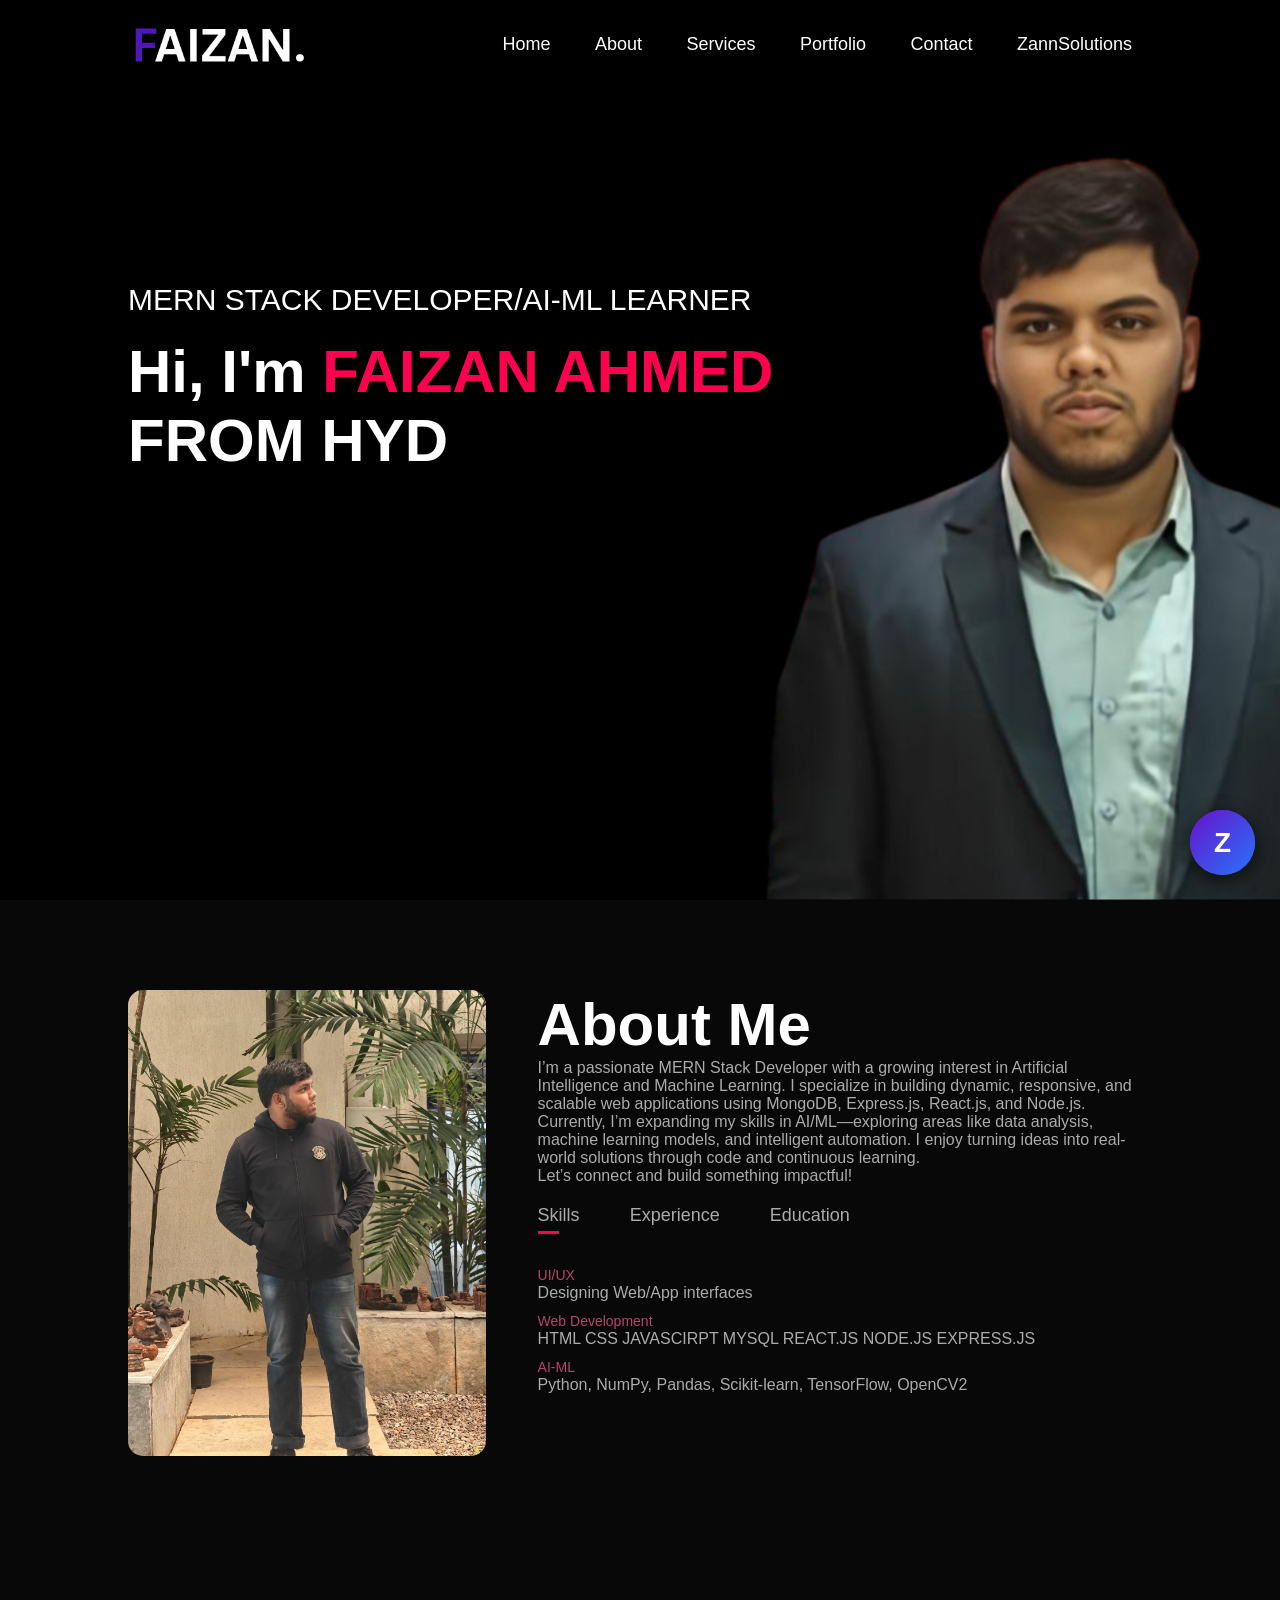
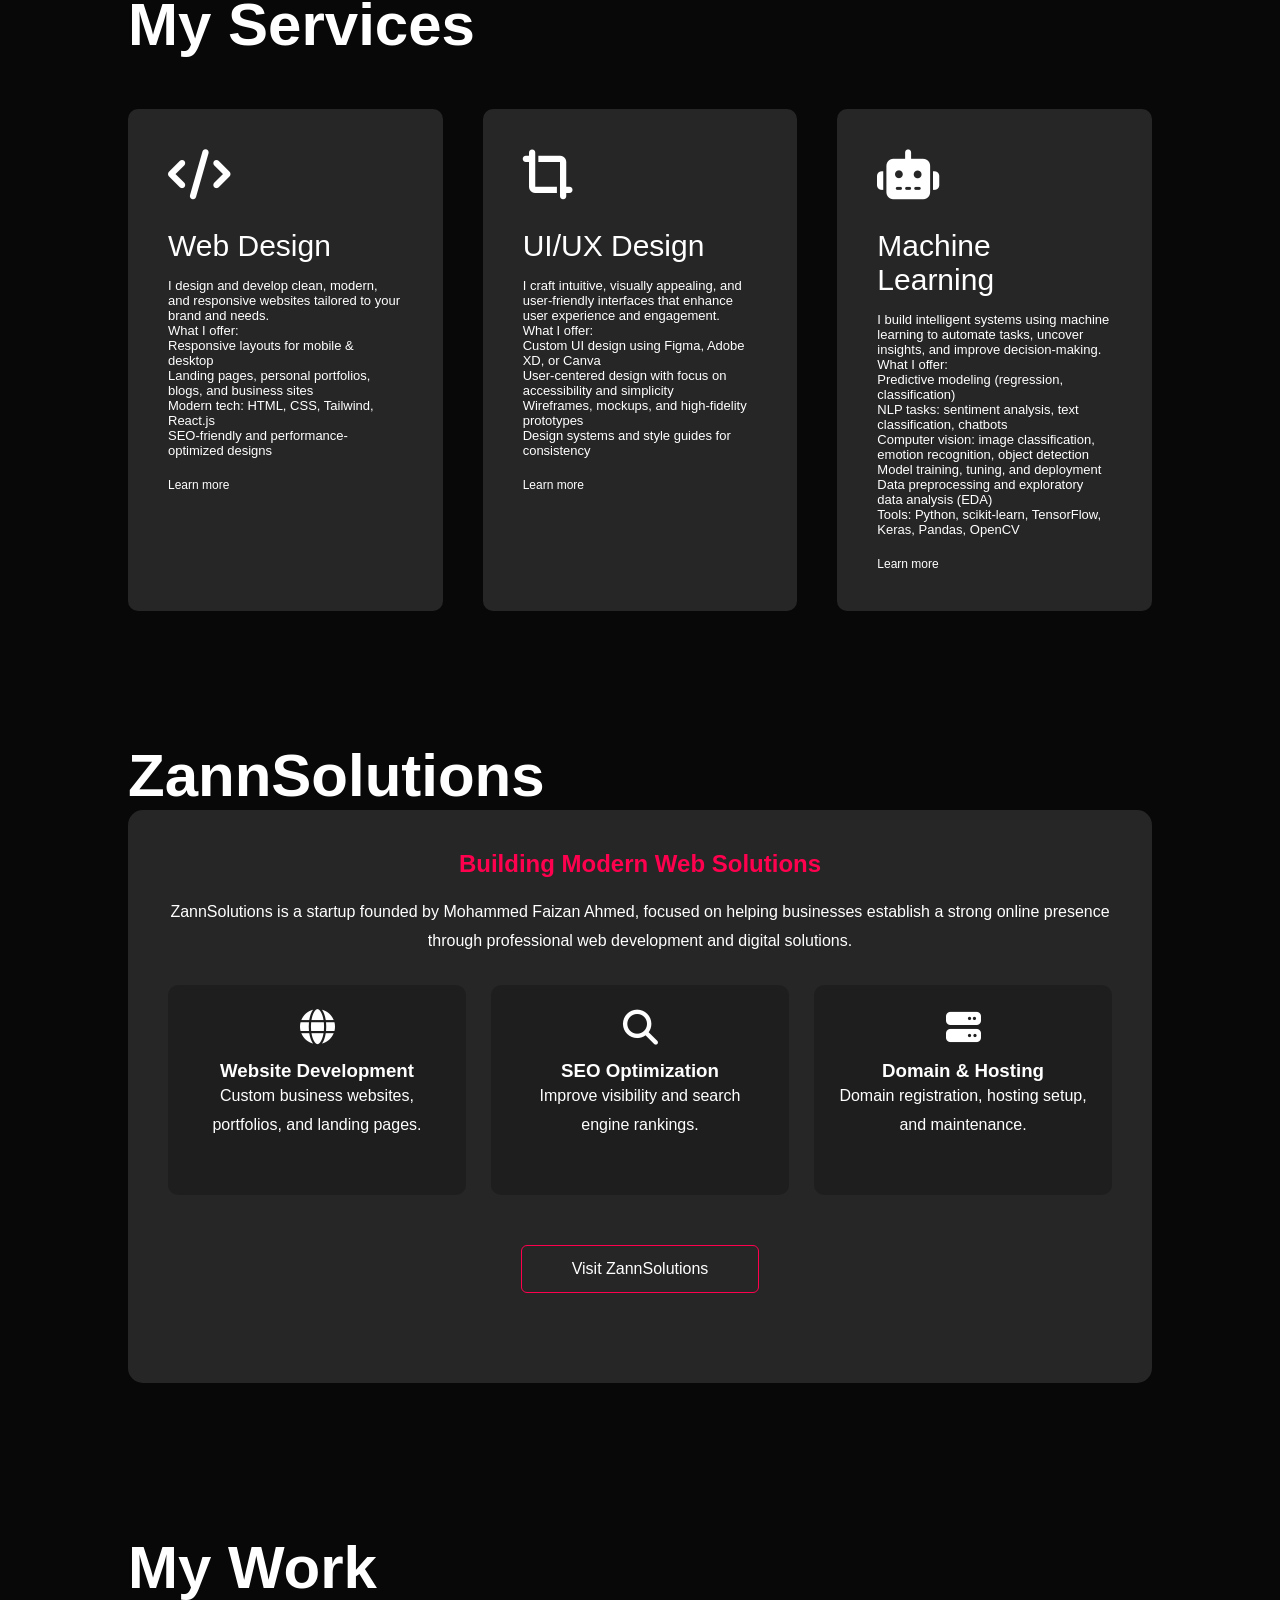
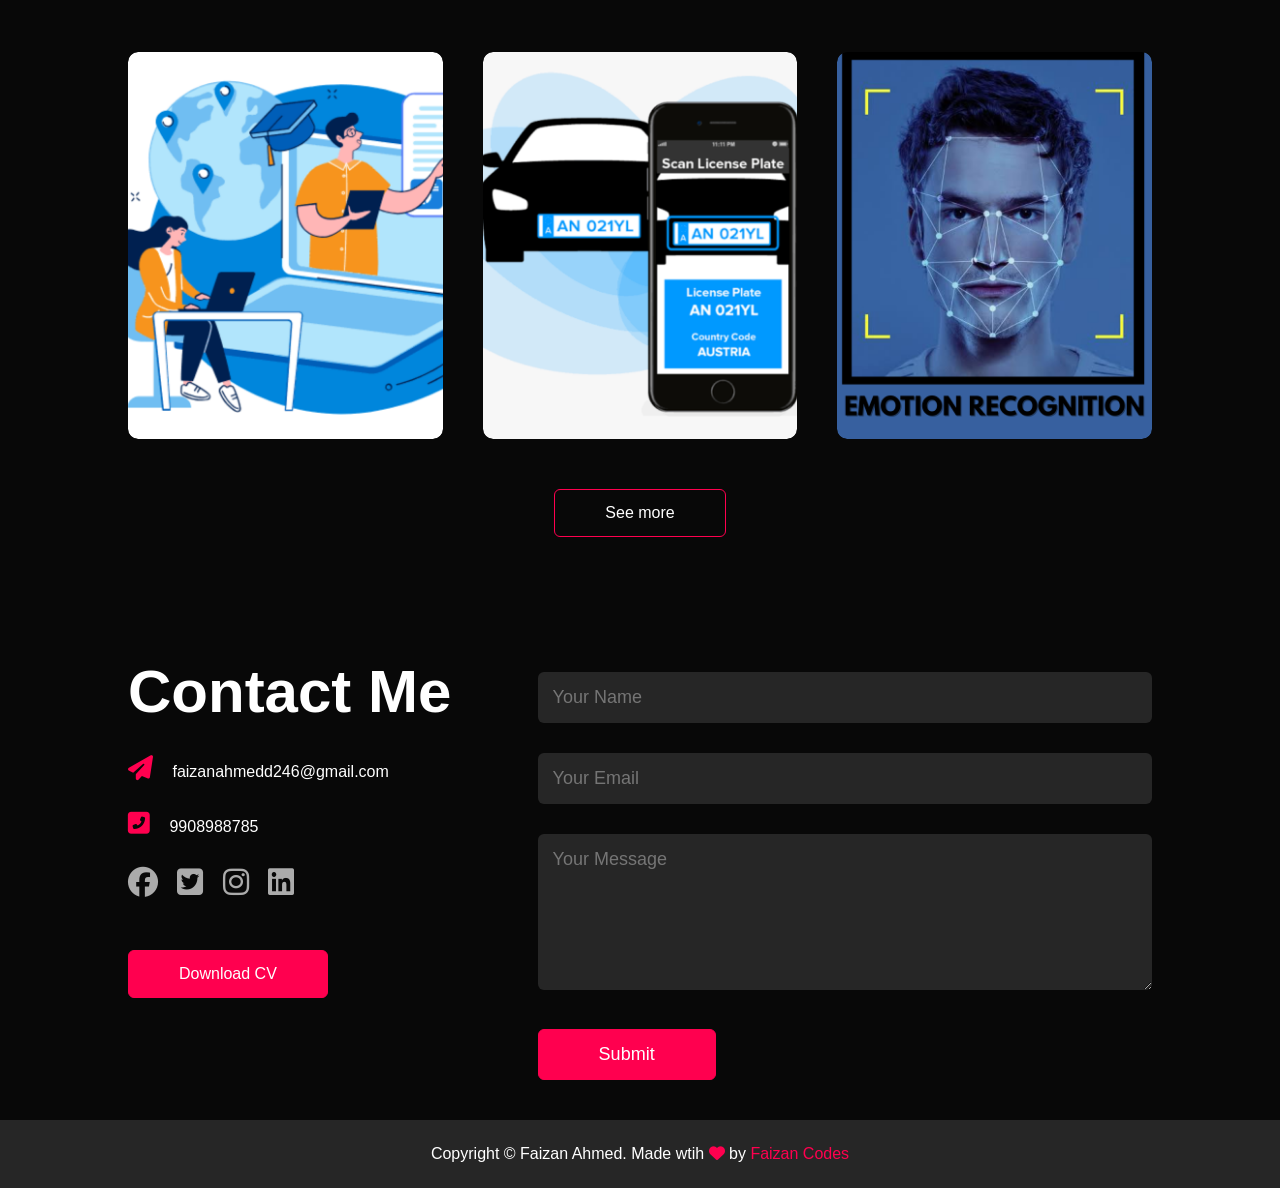
<file: index.html>
<!DOCTYPE html>
<html lang="en">
<head>
    <meta charset="UTF-8">
    <meta http-equiv="X-UA-Compatible" content="IE=edge">
    <meta name="viewport" content="width=device-width, initial-scale=1.0">
    <title>Faizan Ahmed</title>
    <link rel="stylesheet" href="style.css">
    <link rel="stylesheet" href="https://cdnjs.cloudflare.com/ajax/libs/font-awesome/6.7.2/css/all.min.css">
    
</head>
<body>

<div class="chat-icon" onclick="toggleChat()">Z</div>

<div class="chat-popup" id="chatPopup">
    <iframe src="zan-ai.html"></iframe>
</div>

<div class="chat-icon" onclick="toggleChat()">Z</div>
<div class="chat-popup" id="chatPopup">
    <iframe src="zan-ai.html" width="100%" height="100%" frameborder="0"></iframe>
</div>

<div id="header">
    <div class="container">
        <nav>
            <img src="images/logo.png" class="logo">
            <ul id="sidemenu">
                <li><a href="#header">Home</a></li>
                <li><a href="#about">About</a></li>
                <li><a href="#services">Services</a></li>
                <li><a href="#portfolio">Portfolio</a></li>
                <li><a href="#contact">Contact</a></li>
                <li><a href="#zannsolutions">ZannSolutions</a></li>
                <i class="fas fa-times" onclick="closemenu()"></i>
            </ul>
            <i class="fas fa-bars" onclick="openmenu()"></i>
        </nav>
        <div class="header-text">
            <p>MERN STACK DEVELOPER/AI-ML LEARNER</p>
            <h1>Hi, I'm <span>FAIZAN AHMED</span><br>FROM HYD</h1>
        </div>
    </div>
</div>
<!-- -----------about---------- -->
<div id="about">
    <div class="container">
        <div class="row">
            <div class="about-col-1">
                <img src="images/user.png">
            </div>
            <div class="about-col-2">
                <h1 class="sub-title">About Me</h1>
                <p> I’m a passionate MERN Stack Developer with a growing interest in Artificial Intelligence and Machine Learning. I specialize in building dynamic, responsive, and scalable web applications using MongoDB, Express.js, React.js, and Node.js.</br>Currently, I’m expanding my skills in AI/ML—exploring areas like data analysis, machine learning models, and intelligent automation. I enjoy turning ideas into real-world solutions through code and continuous learning.</br>Let’s connect and build something impactful!</p>
                <div class="tab-titles">
                    <p class="tab-links active-link" onclick="opentab('skills')">Skills</p>
                    <p class="tab-links" onclick="opentab('experience')">Experience</p>
                    <p class="tab-links" onclick="opentab('education')">Education</p>
                </div>
                <div class="tab-contents active-tab" id="skills">
                    <ul>
                        <li><span>UI/UX</span><br>Designing Web/App interfaces</li>
                        <li><span>Web Development</span><br>HTML CSS JAVASCIRPT MYSQL REACT.JS NODE.JS EXPRESS.JS</li>
                        <li><span>AI-ML</span><br>Python, NumPy, Pandas, Scikit-learn, TensorFlow, OpenCV2</li>
                    </ul>
                </div>
                <div class="tab-contents" id="experience">
                    <ul>
                        <li><span>June 2025 - present</span><br>AI-ML Intern at iHub-Data IIIT-Hyderabad</li>
                        <li><span>May  2024 - Oct 2024</span><br>Student Trainee(AIML) at iHub-Data IIIT-Hyderabad</li>
                        <li><span>June 2024 - June 2025</span><br>E-cell Social Media Lead ISLEC</li>
                        <li><span>Jan  2025 - Mar 2025</span><br>Google AI-ML Virtual Internship</li>
                    </ul>
                </div>
                <div class="tab-contents" id="education">
                    <ul>
                        <li><span>2021-2025</span><br>Bachelor of Engineering(CSE) ISLEC.</li>
                        <li><span>2019-2021</span><br>Intermediate from Narayana Jr College.</li>
                        <li><span>2007-2019</span><br>SSC from St. Andrews High School.</li>
                    </ul>
                </div>
            </div>
        </div>
    </div>
</div>
<!-- ---------services---------------- -->
<div id="services">
    <div class="container">
        <h1 class="sub-title">My Services</h1>
        <div class="services-list">
            <div>
                <i class="fas fa-code"></i>
                <h2>Web Design</h2>
                <p>I design and develop clean, modern, and responsive websites tailored to your brand and needs.</br>What I offer:</br>
                    <ol>Responsive layouts for mobile & desktop</ol>
                    <ol>Landing pages, personal portfolios, blogs, and business sites</ol>
                    <ol>Modern tech: HTML, CSS, Tailwind, React.js</ol>
                    <ol>SEO-friendly and performance-optimized designs</ol>
                </p>
                <a href="#contact">Learn more</a>
            </div>
            <div>
                <i class="fas fa-crop-alt"></i>
                <h2>UI/UX Design</h2>
                <p>I craft intuitive, visually appealing, and user-friendly interfaces that enhance user experience and engagement.</br>What I offer:</p>
                <ol>Custom UI design using Figma, Adobe XD, or Canva</ol>
                <ol>User-centered design with focus on accessibility and simplicity</ol>
                <ol>Wireframes, mockups, and high-fidelity prototypes</ol>
                <ol>Design systems and style guides for consistency</ol>
                <a href="#contact">Learn more</a>
            </div>
            <div>
              <i class="fa-solid fa-robot"></i>
                <h2>Machine Learning</h2>
                <p>I build intelligent systems using machine learning to automate tasks, uncover insights, and improve decision-making.</br>What I offer:</p>
                <ol>Predictive modeling (regression, classification)</ol>
                <ol>NLP tasks: sentiment analysis, text classification, chatbots</ol>
                <ol>Computer vision: image classification, emotion recognition, object detection</ol>
                <ol>Model training, tuning, and deployment</ol>
                <ol>Data preprocessing and exploratory data analysis (EDA)</ol>
                <ol>Tools: Python, scikit-learn, TensorFlow, Keras, Pandas, OpenCV</ol>
                <a href="#contact">Learn more</a>
            </div>
        </div>
    </div>
</div>
      <section id="zannsolutions">
    <div class="container">
        <h1 class="sub-title">ZannSolutions</h1>

        <div class="zann-box">
            <h2>Building Modern Web Solutions</h2>

            <p>
                ZannSolutions is a startup founded by Mohammed Faizan Ahmed,
                focused on helping businesses establish a strong online presence
                through professional web development and digital solutions.
            </p>

            <div class="zann-services">
                <div>
                    <i class="fas fa-globe"></i>
                    <h3>Website Development</h3>
                    <p>Custom business websites, portfolios, and landing pages.</p>
                </div>

                <div>
                    <i class="fas fa-search"></i>
                    <h3>SEO Optimization</h3>
                    <p>Improve visibility and search engine rankings.</p>
                </div>

                <div>
                    <i class="fas fa-server"></i>
                    <h3>Domain & Hosting</h3>
                    <p>Domain registration, hosting setup, and maintenance.</p>
                </div>
            </div>

            <a href="https://zannsolutions.vercel.app/" class="btn" target="_blank">
                Visit ZannSolutions
            </a>
        </div>
    </div>
</section>
<!-- ----------portfolio------------ -->
<div id="portfolio">
    <div class="container">
        <h1 class="sub-title">My Work</h1>
        <div class="work-list">
            <div class="work">
                <img src="images/work-1.png">
                <div class="layer">
                    <h3>E-Learning Platform</h3>
                    <p>This website offers free resources and help you in learning.</p>
                    <a href="https://ai-cademy-ten.vercel.app/"><i class="fas fa-external-link-alt"></i></a>
                </div>
            </div>
            <div class="work">
                <img src="images/work-2.png">
                <div class="layer">
                    <h3>Licence Plate Detection</h3>
                    <p>This app helps to detect licence plate of vehicles.</p>
                    <a href="#"><i class="fas fa-external-link-alt"></i></a>
                </div>
            </div>
            <div class="work">
                <img src="images/work-3.png">
                <div class="layer">
                    <h3>Depression Detection and Emotion Recognition</h3>
                    <p>Helps in detecting depression and emotions of users online.</p>
                    <a href="#"><i class="fas fa-external-link-alt"></i></a>
                </div>
            </div>
        </div>
        <a href="#" class="btn">See more</a>
    </div>
</div>
<!-- ----------contact------------- -->
<div id="contact">
    <div class="container">
        <div class="row">
            <div class="contact-left">
                <h1 class="sub-title">Contact Me</h1>
                <p><i class="fas fa-paper-plane"></i> faizanahmedd246@gmail.com</p>
                <p><i class="fas fa-phone-square-alt"></i> 9908988785</p>
                <div class="social-icons">
                    <a href="https://www.facebook.com/share/16UPspeYhZ/"><i class="fab fa-facebook"></i></a>
                    <a href="https://x.com/faizanahm246?t=csatmuBDfNMhwBwtuEYf6A&s=09"><i class="fab fa-twitter-square"></i></a>
                    <a href="https://www.instagram.com/faizan_ahm24x?igsh=Zzk1bDFvbDZuZ3d1"><i class="fab fa-instagram"></i></a>
                    <a href="https://www.linkedin.com/in/mohammed-faizan-ahmed-510463233?utm_source=share&utm_campaign=share_via&utm_content=profile&utm_medium=android_app"><i class="fab fa-linkedin"></i></a>
                </div>
                <a href="images/my-cv.pdf" download class="btn btn2">Download CV</a>
            </div>
            <div class="contact-right">
                <form name="submit-to-google-sheet">
                    <input type="text" name="Name" placeholder="Your Name" required>
                    <input type="email" name="Email" placeholder="Your Email" required>
                    <textarea name="Message" rows="6" placeholder="Your Message"></textarea>
                    <button type="submit" class="btn btn2">Submit</button>
                </form>
                <span id="msg"></span>
            </div>
        </div>
    </div>

    <div class="copyright">
        <p>Copyright © Faizan Ahmed. Made wtih <i class="fas fa-heart"></i> by <a href="https://www.youtube.com/@Faizancodes246">Faizan Codes</a></p>
    </div>
</div>



<script>

    var tablinks = document.getElementsByClassName("tab-links");
    var tabcontents = document.getElementsByClassName("tab-contents");

    function opentab(tabname){
        for(tablink of tablinks){
            tablink.classList.remove("active-link");
        }
        for(tabcontent of tabcontents){
            tabcontent.classList.remove("active-tab");
        }
        event.currentTarget.classList.add("active-link");
        document.getElementById(tabname).classList.add("active-tab");
    }

</script>
<script>
function toggleChat() {
    const popup = document.getElementById('chatPopup');
    popup.style.display = popup.style.display === 'block' ? 'none' : 'block';
}
</script>

<script>

    var sidemeu = document.getElementById("sidemenu");

    function openmenu(){
        sidemeu.style.right = "0";
    }
    function closemenu(){
        sidemeu.style.right = "-200px";
    }

</script>
<script>
    const scriptURL = 'https://script.google.com/macros/s/AKfycbxTq5tTFaLLA7tnfsp_m-mmh1yWl9mVtZsSRsdwvFfDovl-toOD4TXOUgiaYvaC4_-4/exec' 
    const form = document.forms['submit-to-google-sheet']
    const msg = document.getElementById("msg")
  
    form.addEventListener('submit', e => {
      e.preventDefault()
      fetch(scriptURL, { method: 'POST', body: new FormData(form)})
        .then(response => {
            msg.innerHTML = "Message sent successfully"
            setTimeout(function(){
                msg.innerHTML = ""
            },5000)
            form.reset()
        })
        .catch(error => console.error('Error!', error.message))
    })
  </script>
<script>
function toggleChat() {
    const popup = document.getElementById("chatPopup");

    if (popup.style.display === "block") {
        popup.style.display = "none";
    } else {
        popup.style.display = "block";
    }
}
</script>
</body>
</html>
</file>
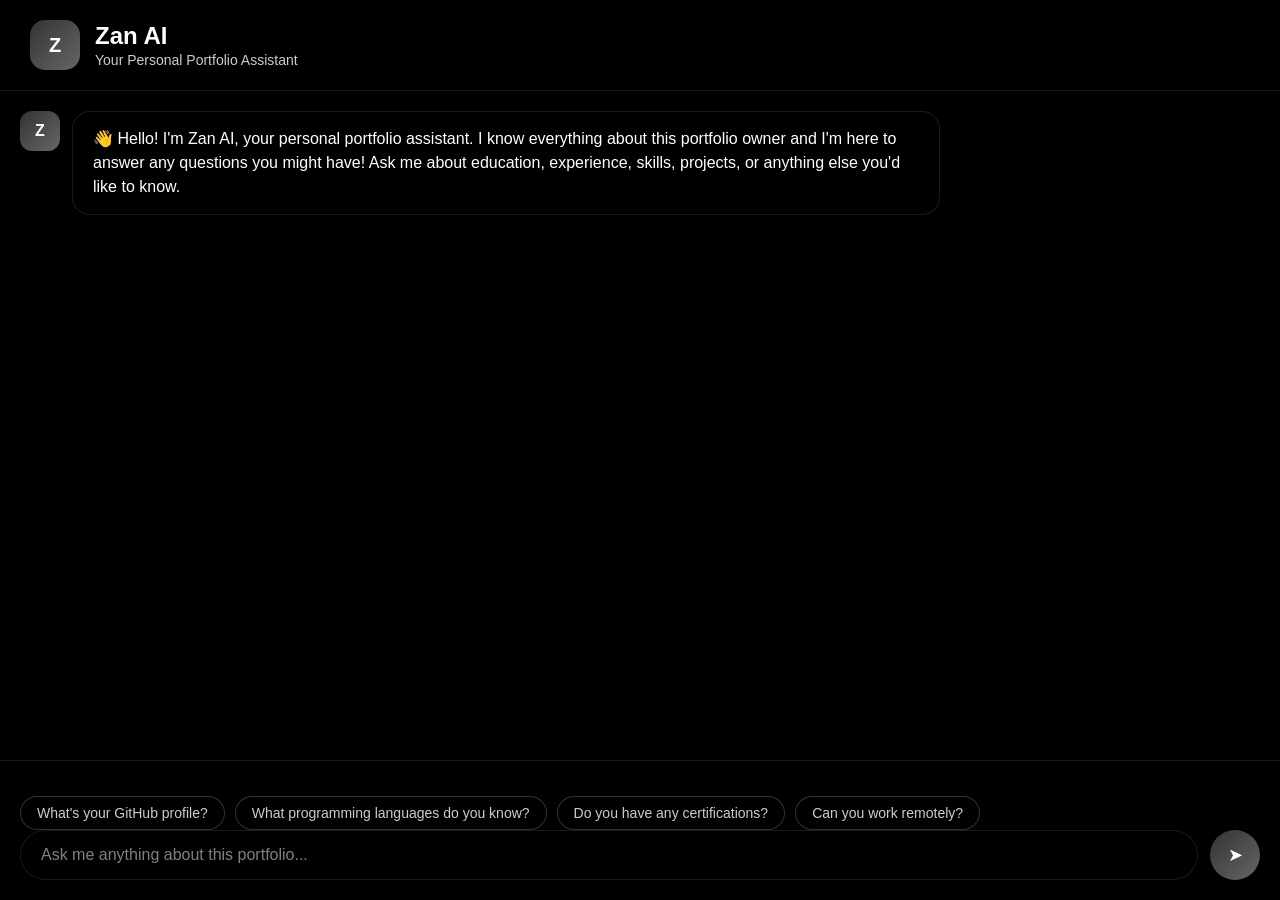
<file: zan-ai.html>
<!DOCTYPE html>
<html lang="en">
<head>
    <meta charset="UTF-8">
    <meta name="viewport" content="width=device-width, initial-scale=1.0">
    <title>Zan AI - Your Portfolio Assistant</title>
    <style>
        * {
            margin: 0;
            padding: 0;
            box-sizing: border-box;
        }

        body {
            font-family: -apple-system, BlinkMacSystemFont, 'Segoe UI', Roboto, sans-serif;
            background: linear-gradient(135deg, #000000 0%, #1a1a1a 100%);
            margin:0;
            background:#000;
            overflow:hidden;
        }

    .chat-container {
     width: 100%;
    height: 100vh;
    max-width: none;

    background: rgba(0, 0, 0, 0.8);
    backdrop-filter: blur(20px);

    border-radius: 0;
    border: none;

    display: flex;
    flex-direction: column;

    overflow: hidden;
    box-shadow: none;
}

        .chat-header {
            padding: 20px 30px;
            background: rgba(0, 0, 0, 0.6);
            border-bottom: 1px solid rgba(255, 255, 255, 0.1);
            display: flex;
            align-items: center;
            gap: 15px;
        }

        .ai-avatar {
            width: 50px;
            height: 50px;
            border-radius: 15px;
            background: linear-gradient(135deg, #333333 0%, #666666 100%);
            display: flex;
            align-items: center;
            justify-content: center;
            font-size: 20px;
            font-weight: bold;
            color: white;
            animation: pulse 2s infinite;
        }

        @keyframes pulse {
            0%, 100% { transform: scale(1); }
            50% { transform: scale(1.05); }
        }

        .chat-title {
            color: white;
            font-size: 24px;
            font-weight: 700;
        }

        .chat-subtitle {
            color: rgba(255, 255, 255, 0.8);
            font-size: 14px;
            margin-top: 2px;
        }

        .chat-messages {
            flex: 1;
            padding: 20px;
            overflow-y: auto;
            display: flex;
            flex-direction: column;
            gap: 15px;
        }

        .message {
            display: flex;
            gap: 12px;
            opacity: 0;
            animation: slideUp 0.3s ease forwards;
        }

        @keyframes slideUp {
            from {
                opacity: 0;
                transform: translateY(20px);
            }
            to {
                opacity: 1;
                transform: translateY(0);
            }
        }

        .message.user {
            flex-direction: row-reverse;
        }

        .message-avatar {
            width: 40px;
            height: 40px;
            border-radius: 12px;
            display: flex;
            align-items: center;
            justify-content: center;
            font-weight: bold;
            color: white;
            flex-shrink: 0;
        }

        .message.ai .message-avatar {
            background: linear-gradient(135deg, #333333 0%, #666666 100%);
        }

        .message.user .message-avatar {
            background: linear-gradient(135deg, #444444 0%, #777777 100%);
        }

        .message-content {
            background: rgba(0, 0, 0, 0.7);
            padding: 15px 20px;
            border-radius: 18px;
            color: white;
            max-width: 70%;
            line-height: 1.5;
            backdrop-filter: blur(10px);
            border: 1px solid rgba(255, 255, 255, 0.1);
        }

        .message.user .message-content {
            background: rgba(0, 0, 0, 0.8);
            border: 1px solid rgba(255, 255, 255, 0.15);
        }

        .chat-input-container {
            padding: 20px;
            background: rgba(0, 0, 0, 0.6);
            border-top: 1px solid rgba(255, 255, 255, 0.1);
        }

        .chat-input-wrapper {
            display: flex;
            gap: 12px;
            align-items: center;
        }

        .chat-input {
            flex: 1;
            padding: 15px 20px;
            border: none;
            border-radius: 25px;
            background: rgba(0, 0, 0, 0.8);
            color: white;
            font-size: 16px;
            outline: none;
            backdrop-filter: blur(10px);
            border: 1px solid rgba(255, 255, 255, 0.1);
            transition: all 0.3s ease;
        }

        .chat-input::placeholder {
            color: rgba(255, 255, 255, 0.5);
        }

        .chat-input:focus {
            background: rgba(0, 0, 0, 0.9);
            border: 1px solid rgba(255, 255, 255, 0.2);
            transform: scale(1.02);
        }

        .send-button {
            width: 50px;
            height: 50px;
            border: none;
            border-radius: 50%;
            background: linear-gradient(135deg, #333333 0%, #666666 100%);
            color: white;
            cursor: pointer;
            display: flex;
            align-items: center;
            justify-content: center;
            transition: all 0.3s ease;
            font-size: 18px;
        }

        .send-button:hover {
            transform: scale(1.1);
            background: linear-gradient(135deg, #444444 0%, #777777 100%);
            box-shadow: 0 10px 30px rgba(100, 100, 100, 0.3);
        }

        .suggestions {
            display: flex;
            gap: 10px;
            flex-wrap: wrap;
            margin-top: 15px;
        }

        .suggestion {
            padding: 8px 16px;
            background: rgba(0, 0, 0, 0.7);
            border: 1px solid rgba(255, 255, 255, 0.2);
            border-radius: 20px;
            color: rgba(255, 255, 255, 0.8);
            font-size: 14px;
            cursor: pointer;
            transition: all 0.3s ease;
        }

        .suggestion:hover {
            background: rgba(0, 0, 0, 0.9);
            border: 1px solid rgba(255, 255, 255, 0.3);
            transform: translateY(-2px);
        }

        .typing-indicator {
            display: flex;
            gap: 4px;
            padding: 15px 20px;
        }

        .typing-dot {
            width: 8px;
            height: 8px;
            border-radius: 50%;
            background: rgba(255, 255, 255, 0.6);
            animation: typing 1.4s infinite ease-in-out;
        }

        .typing-dot:nth-child(2) { animation-delay: 0.2s; }
        .typing-dot:nth-child(3) { animation-delay: 0.4s; }

        @keyframes typing {
            0%, 60%, 100% { transform: translateY(0); opacity: 0.4; }
            30% { transform: translateY(-10px); opacity: 1; }
        }

        @media (max-width: 768px) {
            .chat-container {
                height: 90vh;
                margin: 20px;
            }
            
            .message-content {
                max-width: 85%;
            }
        }
    </style>
</head>
<body>
    <div class="chat-container">
        <div class="chat-header">
            <div class="ai-avatar">Z</div>
            <div>
                <div class="chat-title">Zan AI</div>
                <div class="chat-subtitle">Your Personal Portfolio Assistant</div>
            </div>
        </div>
        
        <div class="chat-messages" id="chatMessages">
            <div class="message ai">
                <div class="message-avatar">Z</div>
                <div class="message-content">
                    👋 Hello! I'm Zan AI, your personal portfolio assistant. I know everything about this portfolio owner and I'm here to answer any questions you might have! Ask me about education, experience, skills, projects, or anything else you'd like to know.
                </div>
            </div>
        </div>
        
        <div class="chat-input-container">
            <div class="suggestions" id="suggestions">
                <div class="suggestion">What's your educational background?</div>
                <div class="suggestion">Tell me about your skills</div>
                <div class="suggestion">What projects have you worked on?</div>
                <div class="suggestion">How can I contact you?</div>
            </div>
            <div class="chat-input-wrapper">
                <input type="text" class="chat-input" id="chatInput" placeholder="Ask me anything about this portfolio...">
                <button class="send-button" id="sendButton">➤</button>
            </div>
        </div>
    </div>

    <script>
        // Knowledge base with 40+ questions and answers
        const knowledgeBase = {
            // Contact Information
            "contact": "You can reach me at faizanahmedd246@gmail.com or connect with me on LinkedIn at https://www.linkedin.com/in/faizanahmcodes/. I'm always open to discussing new opportunities!",
            "email": "My email address is faizanahmedd246@gmail.com  Feel free to reach out anytime!",
            "phone": "9908988785.",
            "linkedin": "https://www.linkedin.com/in/faizanahmcodes/ I regularly share updates about my projects and professional journey there.",
            "location": "I'm currently based in [Hyderabad, India].",
            
            // Education
            "education": "I hold a [Bachelors Degree] from [Osmania University], where I graduated in [2025] with a focus on [Computer Science & Engineering].",
            "university": "I studied at [ISL Engineering College], which provided me with a strong foundation in [DSA, AIML, DS & Programming languages] and hands-on experience through various projects.",
            "degree": "I have a [Bachelors Degree] with specialization in [Computer Science & Engineering]. My coursework included [subjects like DSA, OOPS, AI, ML, DS, DBMS, Operating System, OOAD and etc...].",
            "graduation": "I graduated in [2025] from [Osmania University]. It was an incredible journey that shaped my technical and analytical skills.",
            "gpa": "I maintained a strong academic record throughout my studies, focusing particularly on [Programming subjects] where I excelled.",
            
            // Skills
            "skills": "I'm proficient in [MERN Stack development, AIML, Data Science and Word Press dev], experienced with [Startup called ZannSolutions], and skilled in [Power BI]. I also have strong abilities in problem-solving, project management, and team collaboration.",
            "programming": "I work with languages like [Languages] and have experience in both frontend and backend development. I'm always eager to learn new technologies!",
            "languages": "I'm fluent in [English, Hindi, Telugu & Urdu]. This helps me collaborate effectively with diverse teams and clients.",
            "frameworks": "I have hands-on experience with [MERN & AIML] and stay updated with the latest developments in the tech stack.",
            "tools": "I regularly use [Pandas, NumPy, Scikit-learn, Matplotlib, Seaborn, Jupyter Notebook, Google Collab ] to streamline my workflow and deliver quality results.",
            
            // Experience
            "experience": "I have [1 years] of experience in [SDE], working on diverse projects ranging from [MERN Stack] to [AIML]. Each role has contributed to my growth as a [Data Scientist].",
            "work": "My professional journey includes roles at [IHUB DATA IIIT HYDERABAD, XIT SOLUTIONS, ZANNSOLUTIONS(FOUNDER AND LEAD ENGINEER)] where I've contributed to various projects involving MERN and AIML.",
            "internship": "During my internships at [IHUB DATA IIIT HYDERABAD, GOOGLE VIA AICTE, XIT SOLUTIONS], I gained valuable experience in [AIML] and contributed to my learning.",
            "freelance": "I've also taken on freelance projects that allowed me to work with clients from various industries, enhancing my adaptability and client communication skills.",
            
            // Projects
            "projects": "I've worked on several exciting projects including [Sales dashboard, Job recommendation system, Ecommerce platform]. Each project taught me something new and helped me refine my skills in coding and learnin.",
            "portfolio": "My portfolio showcases a range of projects from [types] demonstrating my ability to [key skills]. Each project reflects my passion for creating impactful solutions.",
            "github": "You can check out my code and projects on GitHub at github.com/Faizanahmed246. I regularly contribute to open source and share my personal projects there.",
            "demo": "I have live demos available for most of my projects. Would you like me to tell you about any specific project?",
            
            // Personal
            "about": "I'm a passionate [Data Scientist] who loves creating innovative solutions and learning new technologies. I believe in the power of technology to make a positive impact.",
            "interests": "Outside of work, I enjoy [Sketching, Painting, PLaying Video games, physical sports, Cooking and travelling]. These activities keep me creative and help me approach problems from different perspectives.",
            "motivation": "I'm driven by the opportunity to solve complex problems and create solutions that can make a real difference. Continuous learning and growth are very important to me.",
            "goals": "My goal is to continue growing as a [Data Scientist & Entrepreneur] while contributing to meaningful projects that have a positive impact on users and society.",
            
            // Technical
            "database": "I have experience working with both SQL databases like [MySQL, PostgreSQL] and NoSQL solutions like [MongoDB], choosing the right tool for each project's needs.",
            "cloud": "I'm familiar with cloud platforms like [AWS/Azure/GCP] and have deployed applications using various cloud services and architectures.",
            "api": "I've designed and developed RESTful APIs and have experience with GraphQL. I understand the importance of well-documented, scalable API design.",
            "testing": "I focus on building reliable and efficient applications by testing functionality, debugging issues, and validating model performance. I use tools such as Python, Scikit-learn, TensorFlow, Flask, React.js, and Node.js while following best coding practices to ensure quality and maintainability.",
            
            // Career
            "career": "I'm looking for opportunities where I can contribute my skills while continuing to learn and grow. I'm particularly interested in [areas of interest].",
            "remote": "I'm comfortable with remote work and have experience collaborating with distributed teams using various communication and project management tools.",
            "salary": "I'm open to discussing compensation based on the role, responsibilities, and growth opportunities. I believe in fair compensation that reflects the value I bring.",
            "availability": "I'm currently [available immediately/available in 2 weeks] and excited to discuss new opportunities!",
            
            // Achievements
            "achievements": "Some of my key achievements include [My own Startup ZannSolutions]. I'm proud of how these experiences have contributed to my professional growth.",
            "awards": "I've been recognized for [academic excellence] which motivates me to continue striving for excellence in my work.",
            "certifications": "I hold certifications in [AIML through IIIT Hyderabad] and continuously update my skills through online courses and workshops.",
            
            // Collaboration
            "teamwork": "I thrive in collaborative environments and have experience working with cross-functional teams including designers, product managers, and other developers.",
            "communication": "Clear communication is crucial to project success. I make sure to keep all stakeholders informed and aligned throughout the development process.",
            "leadership": "I've led [19] projects where I coordinated team efforts, managed timelines, and ensured delivery of quality solutions.",
            
            // Fun Facts
            "fun fact": "Here's something interesting: [I wake up at 3 am ]! It's one of the things that makes me unique.",
            "hobbies": "In my free time, I enjoy [watching Cricket, Football, Kabaddi, Esports, Formula 1, UFC and Movies]. These activities help me stay creative and bring fresh perspectives to my work.",
            "coffee": "I'm definitely powered by coffee! ☕ It's my fuel for those late-night coding sessions and early morning stand-ups.",
            
            // Default responses
            "default": "That's a great question! While I don't have specific information about that, I'd recommend reaching out directly via email at faizanahmedd246.com for more detailed information.",
            "thanks": "You're very welcome! I'm here to help you learn more about this portfolio. Feel free to ask anything else!",
            "hi": "Hello! Great to meet you! I'm excited to tell you all about this amazing portfolio. What would you like to know?"
        };

        const chatMessages = document.getElementById('chatMessages');
        const chatInput = document.getElementById('chatInput');
        const sendButton = document.getElementById('sendButton');
        const suggestions = document.getElementById('suggestions');

        // Predefined suggestions that rotate
        const suggestionsList = [
            "What's your educational background?",
            "Tell me about your skills",
            "What projects have you worked on?",
            "How can I contact you?",
            "What programming languages do you know?",
            "Do you have any certifications?",
            "What's your work experience?",
            "Are you available for hire?",
            "Tell me about your achievements",
            "What are your hobbies?",
            "Can you work remotely?",
            "What's your GitHub profile?"
        ];

        function getAIResponse(userInput) {
            const input = userInput.toLowerCase().trim();
            
            // Simple keyword matching
            for (const [key, response] of Object.entries(knowledgeBase)) {
                if (input.includes(key) || 
                    (key === 'hi' && (input.includes('hello') || input.includes('hey'))) ||
                    (key === 'thanks' && (input.includes('thank') || input.includes('appreciate')))) {
                    return response;
                }
            }
            
            // Check for more complex patterns
            if (input.includes('who are you') || input.includes('about you')) {
                return knowledgeBase.about;
            }
            
            if (input.includes('hire') || input.includes('job') || input.includes('work')) {
                return knowledgeBase.career;
            }
            
            return knowledgeBase.default;
        }

        function addMessage(content, isUser = false) {
            const messageDiv = document.createElement('div');
            messageDiv.className = `message ${isUser ? 'user' : 'ai'}`;
            
            const avatar = document.createElement('div');
            avatar.className = 'message-avatar';
            avatar.textContent = isUser ? 'U' : 'Z';
            
            const messageContent = document.createElement('div');
            messageContent.className = 'message-content';
            messageContent.textContent = content;
            
            messageDiv.appendChild(avatar);
            messageDiv.appendChild(messageContent);
            
            chatMessages.appendChild(messageDiv);
            chatMessages.scrollTop = chatMessages.scrollHeight;
        }

        function showTypingIndicator() {
            const typingDiv = document.createElement('div');
            typingDiv.className = 'message ai typing';
            typingDiv.id = 'typing-indicator';
            
            const avatar = document.createElement('div');
            avatar.className = 'message-avatar';
            avatar.textContent = 'Z';
            
            const typingContent = document.createElement('div');
            typingContent.className = 'message-content typing-indicator';
            
            for (let i = 0; i < 3; i++) {
                const dot = document.createElement('div');
                dot.className = 'typing-dot';
                typingContent.appendChild(dot);
            }
            
            typingDiv.appendChild(avatar);
            typingDiv.appendChild(typingContent);
            
            chatMessages.appendChild(typingDiv);
            chatMessages.scrollTop = chatMessages.scrollHeight;
        }

        function removeTypingIndicator() {
            const typing = document.getElementById('typing-indicator');
            if (typing) {
                typing.remove();
            }
        }

        function updateSuggestions() {
            const shuffled = [...suggestionsList].sort(() => 0.5 - Math.random());
            const selectedSuggestions = shuffled.slice(0, 4);
            
            suggestions.innerHTML = '';
            selectedSuggestions.forEach(suggestion => {
                const suggestionDiv = document.createElement('div');
                suggestionDiv.className = 'suggestion';
                suggestionDiv.textContent = suggestion;
                suggestionDiv.addEventListener('click', () => {
                    chatInput.value = suggestion;
                    sendMessage();
                });
                suggestions.appendChild(suggestionDiv);
            });
        }

        function sendMessage() {
            const userInput = chatInput.value.trim();
            if (!userInput) return;
            
            addMessage(userInput, true);
            chatInput.value = '';
            
            showTypingIndicator();
            
            setTimeout(() => {
                removeTypingIndicator();
                const response = getAIResponse(userInput);
                addMessage(response);
                updateSuggestions();
            }, 1000 + Math.random() * 1000);
        }

        sendButton.addEventListener('click', sendMessage);
        
        chatInput.addEventListener('keypress', (e) => {
            if (e.key === 'Enter') {
                sendMessage();
            }
        });

        // Add click handlers for initial suggestions
        suggestions.querySelectorAll('.suggestion').forEach(suggestion => {
            suggestion.addEventListener('click', () => {
                chatInput.value = suggestion.textContent;
                sendMessage();
            });
        });

        // Initialize with random suggestions
        updateSuggestions();
    </script>
</body>
</html>
</file>
<file: style.css>
*{
    margin: 0;
    padding: 0;
    font-family: 'Poppins', sans-serif;
    box-sizing: border-box;
}
html{
    scroll-behavior: smooth;
}
body{
    background: #080808;
    color: #fff;
}
#header{
    width: 100%;
    height: 100vh;
    background-image: url(images/background.png);
    background-size: cover;
    background-position: center;
    background-attachment: fixed;
}
.container{
    padding: 10px 10%;
}

nav{
    display: flex;
    align-items: center;
    justify-content: space-between;
    flex-wrap: wrap;
}

.logo{
    width: 180px;
}

nav ul li{
    display: inline-block;
    list-style: none;
    margin: 10px 20px;
}

nav ul li a{
    color: #fff;
    text-decoration: none;
    font-size: 18px;
    position: relative;
}
nav ul li a::after{
    content: '';
    width: 0;
    height: 3px;
    background: #ff004f;
    position: absolute;
    left: 0;
    bottom: -6px;
    transition: 0.5s;
}
nav ul li a:hover::after{
    width: 100%;
}
.header-text{
    margin-top: 20%;
    font-size: 30px;
}
.header-text h1{
    font-size: 60px;
    margin-top: 20px;
}
.header-text h1 span{
    color: #ff004f;
}
/* -----------about--------------- */
#about{
    padding: 80px 0;
    color: #ababab;
}
.row{
    display: flex;
    justify-content: space-between;
    flex-wrap: wrap;
}

.about-col-1{
    flex-basis: 35%;
}
.about-col-1 img{
    width: 100%;
    border-radius: 15px;
}
.about-col-2{
    flex-basis: 60%;
}

.sub-title{
    font-size: 60px;
    font-weight: 600;
    color: #fff;
}

.tab-titles{
    display: flex;
    margin: 20px 0 40px;
}
.tab-links{
    margin-right: 50px;
    font-size: 18px;
    font-weight: 500;
    cursor: pointer;
    position: relative;
}
.tab-links::after{
    content: '';
    width: 0;
    height: 3px;
    background: #ff004f;
    position: absolute;
    left: 0;
    bottom: -8px;
    transition: 0.5s;
}

.tab-links.active-link::after{
    width: 50%;
}

.tab-contents ul li{
    list-style: none;
    margin: 10px 0;
}
.tab-contents ul li span{
    color: #b54769;
    font-size: 14px;
}
.tab-contents{
    display: none;
}
.tab-contents.active-tab{
    display: block;
}

/* ----------------services------------- */
#services{
    padding: 30px 0;
}
.services-list{
    display: grid;
    grid-template-columns: repeat(auto-fit, minmax(250px, 1fr));
    grid-gap: 40px;
    margin-top: 50px;
}
.services-list div{
    background: #262626;
    padding: 40px;
    font-size: 13px;
    font-weight: 300;
    border-radius: 10px;
    transition: background 0.5s, transform 0.5s;
}
.services-list div i{
    font-size: 50px;
    margin-bottom: 30px;
}
.services-list div h2{
    font-size: 30px;
    font-weight: 500;
    margin-bottom: 15px;
}
.services-list div a{
    text-decoration: none;
    color: #fff;
    font-size: 12px;
    margin-top: 20px;
    display: inline-block;
}
.services-list div:hover{
    background: #ff004f;
    transform: translateY(-10px);
}
/* -------portfolio----------- */
#portfolio{
    padding: 50px 0;
}
.work-list{
    display: grid;
    grid-template-columns: repeat(auto-fit, minmax(250px, 1fr));
    grid-gap: 40px;
    margin-top: 50px;
}
.work{
    border-radius: 10px;
    position: relative;
    overflow: hidden;
}
.work img{
    width: 100%;
    border-radius: 10px;
    display: block;
    transition: transform 0.5s;
}
.layer{
    width: 100%;
    height: 0;
    background: linear-gradient(rgba(0,0,0,0.6), #ff004f);
    border-radius: 10px;
    position: absolute;
    left: 0;
    bottom: 0;
    overflow: hidden;
    display: flex;
    align-items: center;
    justify-content: center;
    flex-direction: column;
    padding: 0 40px;
    text-align: center;
    font-size: 14px;
   transition: height 0.5s;
}
.layer h3{
    font-weight: 500;
    margin-bottom: 20px;
}
.layer a{
    margin-top: 20px;
    color: #ff004f;
    text-decoration: none;
    font-size: 18px;
    line-height: 60px;
    background: #fff;
    width: 60px;
    height: 60px;
    border-radius: 50%;
    text-align: center;
}
.work:hover img{
    transform: scale(1.1);
}
.work:hover .layer{
    height: 100%;
}
.btn{
    display: block;
    margin: 50px auto;
    width: fit-content;
    border: 1px solid #ff004f;
    padding: 14px 50px;
    border-radius: 6px;
    text-decoration: none;
    color: #fff;
    transition: background 0.5s;
}
.btn:hover{
    background: #ff004f;
}

/* ---------contact-------- */
.contact-left{
    flex-basis: 35%;
}
.contact-right{
    flex-basis: 60%;
}
.contact-left p{
    margin-top: 30px;
}
.contact-left p i{
    color: #ff004f;
    margin-right: 15px;
    font-size: 25px;
}
.social-icons{
    margin-top: 30px;
}
.social-icons a{
    text-decoration: none;
    font-size: 30px;
    margin-right: 15px;
    color: #ababab;
    display: inline-block;
    transition: transform 0.5s;
}
.social-icons a:hover{
    color: #ff004f;
    transform: translateY(-5px);
}
.btn.btn2{
    display: inline-block;
    background: #ff004f;
}
.contact-right form{
    width: 100%;
}
form input, form textarea{
    width: 100%;
    border: 0;
    outline: none;
    background: #262626;
    padding: 15px;
    margin: 15px 0;
    color: #fff;
    font-size: 18px;
    border-radius: 6px;
}
form .btn2{
    padding: 14px 60px;
    font-size: 18px;
    margin-top: 20px;
    cursor: pointer;
}
.copyright{
    width: 100%;
    text-align: center;
    padding: 25px 0;
    background: #262626;
    font-weight: 300;
    margin-top: 20px;
}
.copyright i{
    color: #ff004f;
}
.copyright a{
    color: #ff004f;
    text-decoration: none;
}
/* -----------------css for small screens--------- */
nav .fas{
    display: none;
}

@media only screen and (max-width: 600px){
    #header{
        background-image: url(images/phone-background.png);
    }
    .header-text{
        margin-top: 100%;
        font-size: 16px;
    }
    .header-text h1{
        font-size: 30px;
    }
    nav .fas{
        display: block;
        font-size: 25px;
    }
    nav ul{
        background: #ff004f;
        position: fixed;
        top: 0;
        right: -200px;
        width: 200px;
        height: 100vh;
        padding-top: 50px;
        z-index: 2;
        transition: right 0.5s;
    }
    nav ul li{
        display: block;
        margin: 25px;
    }
    nav ul .fas{
        position: absolute;
        top: 25px;
        left: 25px;
        cursor: pointer;
    }
    .sub-title{
        font-size: 40px;
    }
    .about-col-1, .about-col-2{
        flex-basis: 100%;
    }
    .about-col-1{
        margin-bottom: 30px;
    }
    .about-col-2{
        font-size: 14px;
    }
    .tab-links{
        font-size: 16px;
        margin-right: 20px;
    }
    .contact-left, .contact-right{
        flex-basis: 100%;
    }
    .copyright{
        font-size: 14px;
    }
}
#msg{
    color: #61b752;
    margin-top: -40px;
    display: block;
}

/* ==========================
   ZAN AI CHATBOT
========================== */

.chat-icon{
    position: fixed;
    bottom: 25px;
    right: 25px;
    width: 65px;
    height: 65px;
    background: linear-gradient(135deg,#6a11cb,#2575fc);
    color: white;
    border-radius: 50%;
    display:flex;
    justify-content:center;
    align-items:center;
    font-size:28px;
    font-weight:bold;
    cursor:pointer;
    z-index:10000;
    box-shadow:0 5px 20px rgba(0,0,0,.4);
    transition:.3s;
}

.chat-icon:hover{
    transform:scale(1.1);
}

.chat-popup{
    display:none;
    position:fixed;
    bottom:100px;
    right:20px;
    width:420px;
    height:650px;
    border-radius:20px;
    overflow:hidden;
    z-index:9999;
    box-shadow:0 10px 40px rgba(0,0,0,.5);
    background:#000;
}

.chat-popup iframe{
    width:100%;
    height:100%;
    border:none;
}
#zannsolutions{
    padding:80px 0;
}

.zann-box{
    background:#262626;
    padding:40px;
    border-radius:15px;
    text-align:center;
}

.zann-box h2{
    color:#ff004f;
    margin-bottom:20px;
}

.zann-box p{
    margin-bottom:30px;
    line-height:1.8;
}

.zann-services{
    display:grid;
    grid-template-columns:repeat(auto-fit,minmax(250px,1fr));
    gap:25px;
    margin-top:30px;
}

.zann-services div{
    background:#1e1e1e;
    padding:25px;
    border-radius:10px;
    transition:0.3s;
}

.zann-services div:hover{
    transform:translateY(-8px);
    background:#ff004f;
}

.zann-services i{
    font-size:35px;
    margin-bottom:15px;
}



/* Mobile */

@media(max-width:768px){

    .chat-popup{
        width:95%;
        height:80vh;
        right:2.5%;
        bottom:90px;
    }

    .chat-icon{
        width:60px;
        height:60px;
        font-size:24px;
    }
}
</file>
